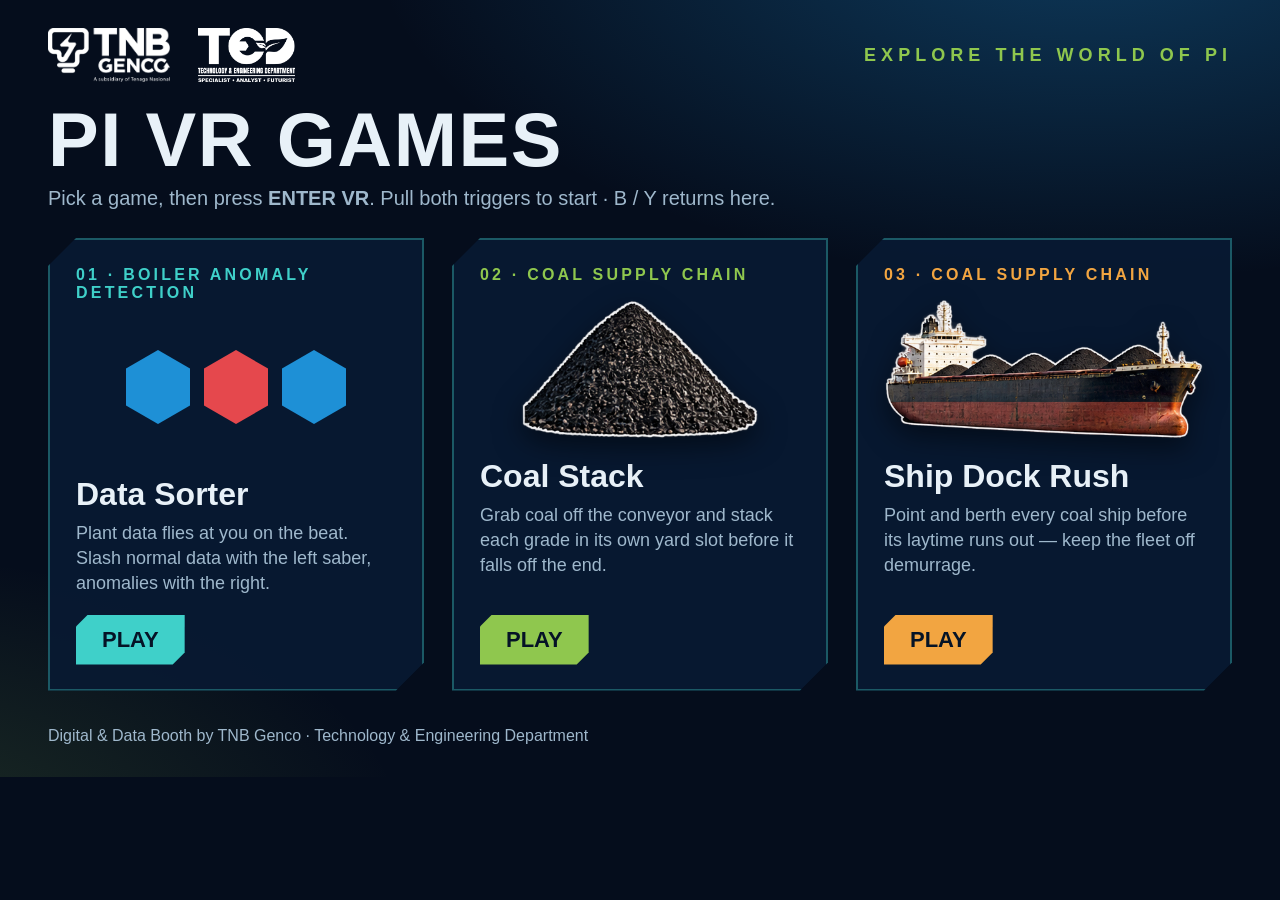
<file: index.html>
<!doctype html>
<html lang="en">
<head>
<meta charset="utf-8">
<meta name="viewport" content="width=device-width, initial-scale=1">
<title>PI VR Games — TNB Genco</title>
<meta name="theme-color" content="#050d1c">
<link rel="manifest" href="manifest.webmanifest">
<link rel="icon" href="assets/icon-192.png">
<link rel="apple-touch-icon" href="assets/apple-touch-icon.png">
<style>
  :root { --navy: #050d1c; --panel: rgba(8, 26, 50, .92); --teal: #3fd0c9; --blue: #1e90d6; --green: #8fc74e; --amber: #f2a541; --text: #e8f1f8; --muted: #9fb8cc; }
  * { box-sizing: border-box; }
  html, body { margin: 0; min-height: 100%; background: var(--navy); color: var(--text); font-family: Bahnschrift, "Segoe UI", Arial, sans-serif; }
  body { background:
      radial-gradient(1200px 600px at 85% -10%, rgba(30, 144, 214, .35), transparent 60%),
      radial-gradient(900px 500px at -10% 110%, rgba(143, 199, 78, .18), transparent 60%), var(--navy); }
  header { display: flex; align-items: center; justify-content: space-between; padding: 28px 48px 8px; gap: 16px; flex-wrap: wrap; }
  header .logos { display: flex; gap: 28px; align-items: center; }
  header img { height: 54px; }
  .kicker { color: var(--green); letter-spacing: .28em; font-weight: 700; font-size: 18px; }
  h1 { margin: 6px 48px 4px; font-size: clamp(40px, 6vw, 76px); letter-spacing: .02em; }
  .sub { margin: 0 48px 28px; color: var(--muted); font-size: 20px; }
  .grid { display: grid; grid-template-columns: repeat(auto-fit, minmax(300px, 1fr)); gap: 28px; padding: 0 48px 32px; }
  a.card { position: relative; display: flex; flex-direction: column; text-decoration: none; color: var(--text); background: var(--panel);
           border: 2px solid rgba(63, 208, 201, .35); min-height: 380px; padding: 26px 26px 24px;
           clip-path: polygon(28px 0, 100% 0, 100% calc(100% - 28px), calc(100% - 28px) 100%, 0 100%, 0 28px);
           transition: transform .15s, border-color .15s, background .15s; }
  a.card:hover, a.card:focus { transform: translateY(-4px); border-color: var(--accent); background: rgba(12, 36, 66, .96); outline: none; }
  .num { color: var(--accent); font-weight: 700; letter-spacing: .2em; font-size: 16px; }
  .art { height: 150px; display: grid; place-items: center; margin: 10px 0 14px; }
  .art img { max-height: 140px; max-width: 100%; filter: drop-shadow(0 10px 14px rgba(0, 0, 0, .5)); }
  .hexes { display: flex; gap: 14px; }
  .hexes span { width: 64px; height: 74px; clip-path: polygon(50% 0, 100% 25%, 100% 75%, 50% 100%, 0 75%, 0 25%); }
  h2 { margin: 0 0 8px; font-size: 32px; }
  p { margin: 0 0 18px; color: var(--muted); font-size: 18px; line-height: 1.4; flex: 1; font-family: "Segoe UI", Arial, sans-serif; }
  .play { align-self: flex-start; background: var(--accent); color: #051326; font-weight: 700; font-size: 22px; padding: 12px 26px;
          clip-path: polygon(12px 0, 100% 0, 100% calc(100% - 12px), calc(100% - 12px) 100%, 0 100%, 0 12px); }
  footer { padding: 4px 48px 32px; color: var(--muted); font-size: 16px; font-family: "Segoe UI", Arial, sans-serif; }
  #install { display: none; margin-left: 12px; background: transparent; color: var(--green); border: 2px solid var(--green); font: 700 16px Bahnschrift, Arial; padding: 8px 16px; cursor: pointer; }
  @media (max-width: 600px) { header, h1, .sub, .grid, footer { padding-left: 16px; padding-right: 16px; margin-left: 0; margin-right: 0; } h1 { margin: 6px 16px 4px; } .sub { margin: 0 16px 20px; } }
</style>
</head>
<body>
<header>
  <div class="logos"><img src="assets/genco_white.png" alt="TNB Genco"><img src="assets/ted_white.png" alt="Technology & Engineering Department"></div>
  <div class="kicker">EXPLORE THE WORLD OF PI <button id="install">INSTALL APP</button></div>
</header>
<h1>PI VR GAMES</h1>
<div class="sub">Pick a game, then press <b>ENTER VR</b>. Pull both triggers to start · B / Y returns here.</div>

<main class="grid">
  <a class="card" href="sorter.html" style="--accent: var(--teal)">
    <div class="num">01 · BOILER ANOMALY DETECTION</div>
    <div class="art"><div class="hexes"><span style="background:#1e90d6"></span><span style="background:#e5484d"></span><span style="background:#1e90d6"></span></div></div>
    <h2>Data Sorter</h2>
    <p>Plant data flies at you on the beat. Slash normal data with the left saber, anomalies with the right.</p>
    <span class="play">PLAY</span>
  </a>
  <a class="card" href="coal.html" style="--accent: var(--green)">
    <div class="num">02 · COAL SUPPLY CHAIN</div>
    <div class="art"><img src="assets/a_coal_pile.png" alt=""></div>
    <h2>Coal Stack</h2>
    <p>Grab coal off the conveyor and stack each grade in its own yard slot before it falls off the end.</p>
    <span class="play">PLAY</span>
  </a>
  <a class="card" href="dock.html" style="--accent: var(--amber)">
    <div class="num">03 · COAL SUPPLY CHAIN</div>
    <div class="art"><img src="assets/a_ship.png" alt=""></div>
    <h2>Ship Dock Rush</h2>
    <p>Point and berth every coal ship before its laytime runs out — keep the fleet off demurrage.</p>
    <span class="play">PLAY</span>
  </a>
</main>
<footer>Digital &amp; Data Booth by TNB Genco · Technology &amp; Engineering Department</footer>

<script>
  // installable app (PWA) + offline cache
  if ('serviceWorker' in navigator) navigator.serviceWorker.register('sw.js').catch(() => {});
  let deferred = null;
  const btn = document.getElementById('install');
  addEventListener('beforeinstallprompt', (e) => { e.preventDefault(); deferred = e; btn.style.display = 'inline-block'; });
  btn.addEventListener('click', async () => { if (!deferred) return; deferred.prompt(); await deferred.userChoice; deferred = null; btn.style.display = 'none'; });
</script>
</body>
</html>
</file>
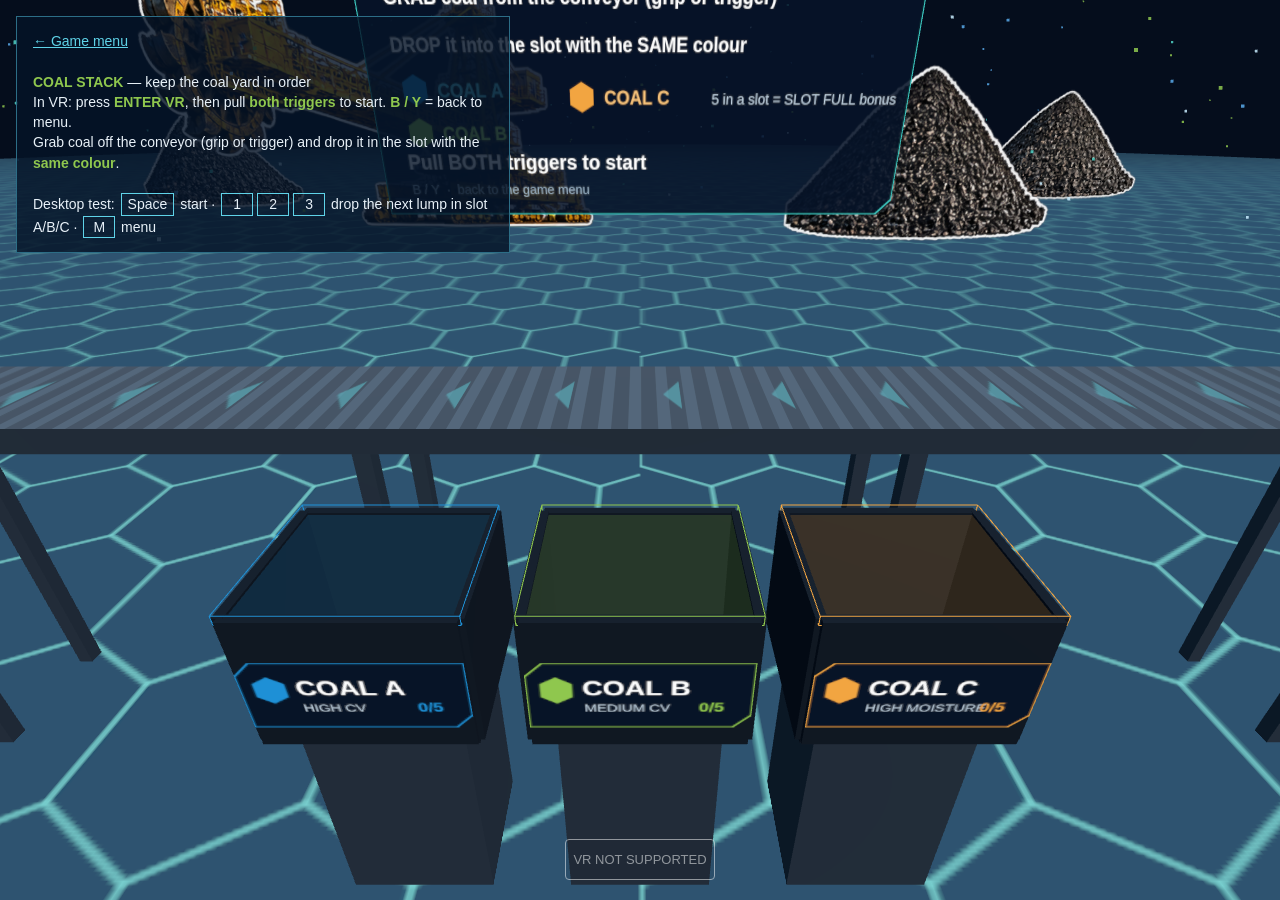
<file: coal.html>
<!doctype html>
<html lang="en">
<head>
<meta charset="utf-8">
<meta name="viewport" content="width=device-width, initial-scale=1">
<title>Coal Stack VR</title>
<link rel="stylesheet" href="game.css">
<script type="importmap">{ "imports": { "three": "./lib/three.module.js" } }</script>
</head>
<body>
<div id="help">
  <a href="index.html">← Game menu</a><br><br>
  <b>COAL STACK</b> — keep the coal yard in order<br>
  In VR: press <b>ENTER VR</b>, then pull <b>both triggers</b> to start. <b>B / Y</b> = back to menu.<br>
  Grab coal off the conveyor (grip or trigger) and drop it in the slot with the <b>same colour</b>.<br><br>
  Desktop test: <span class="k">Space</span> start · <span class="k">1</span><span class="k">2</span><span class="k">3</span> drop the next lump in slot A/B/C · <span class="k">M</span> menu
</div>
<script type="module" src="./coal.js"></script>
</body>
</html>
</file>
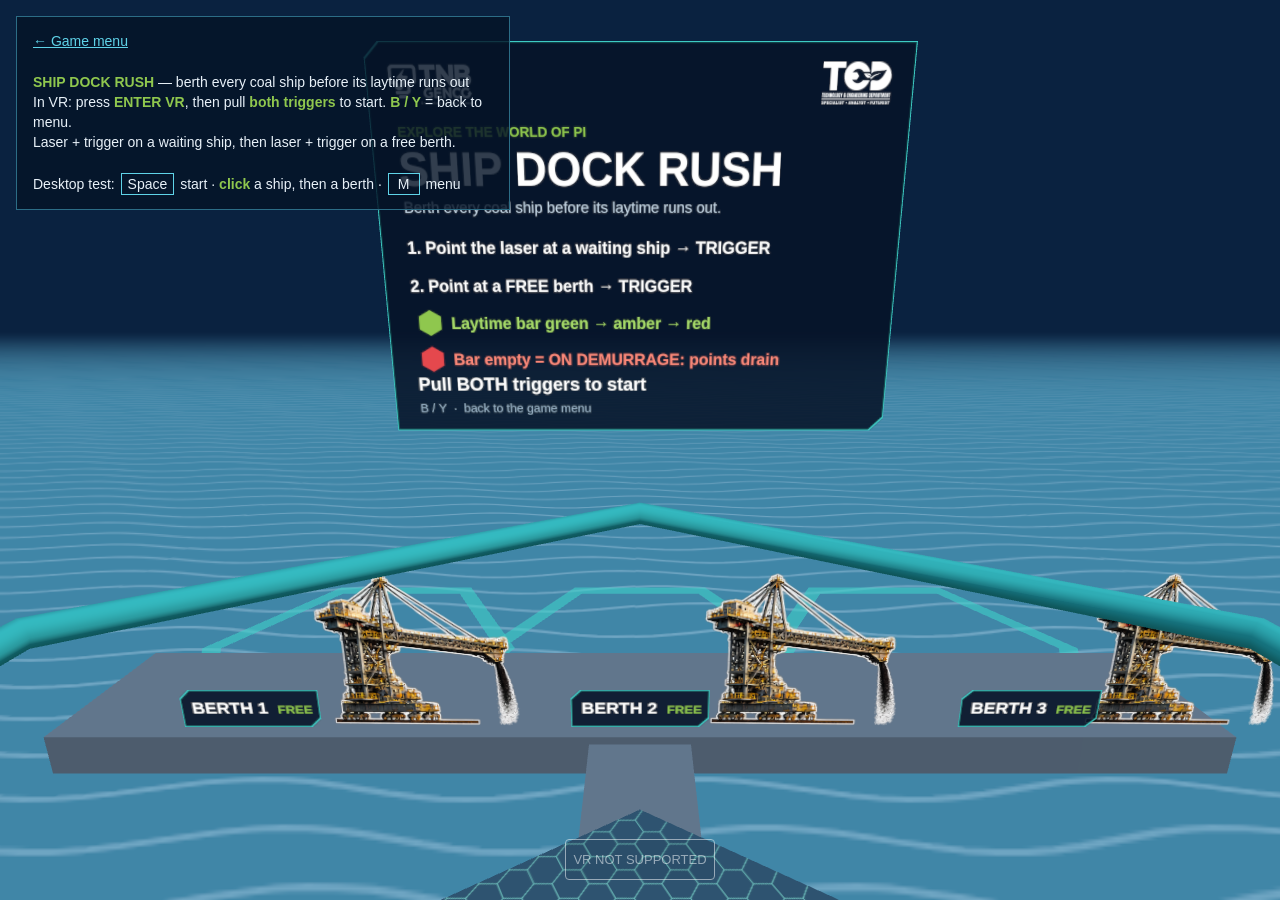
<file: dock.html>
<!doctype html>
<html lang="en">
<head>
<meta charset="utf-8">
<meta name="viewport" content="width=device-width, initial-scale=1">
<title>Ship Dock Rush VR</title>
<link rel="stylesheet" href="game.css">
<script type="importmap">{ "imports": { "three": "./lib/three.module.js" } }</script>
</head>
<body>
<div id="help">
  <a href="index.html">← Game menu</a><br><br>
  <b>SHIP DOCK RUSH</b> — berth every coal ship before its laytime runs out<br>
  In VR: press <b>ENTER VR</b>, then pull <b>both triggers</b> to start. <b>B / Y</b> = back to menu.<br>
  Laser + trigger on a waiting ship, then laser + trigger on a free berth.<br><br>
  Desktop test: <span class="k">Space</span> start · <b>click</b> a ship, then a berth · <span class="k">M</span> menu
</div>
<script type="module" src="./dock.js"></script>
</body>
</html>
</file>
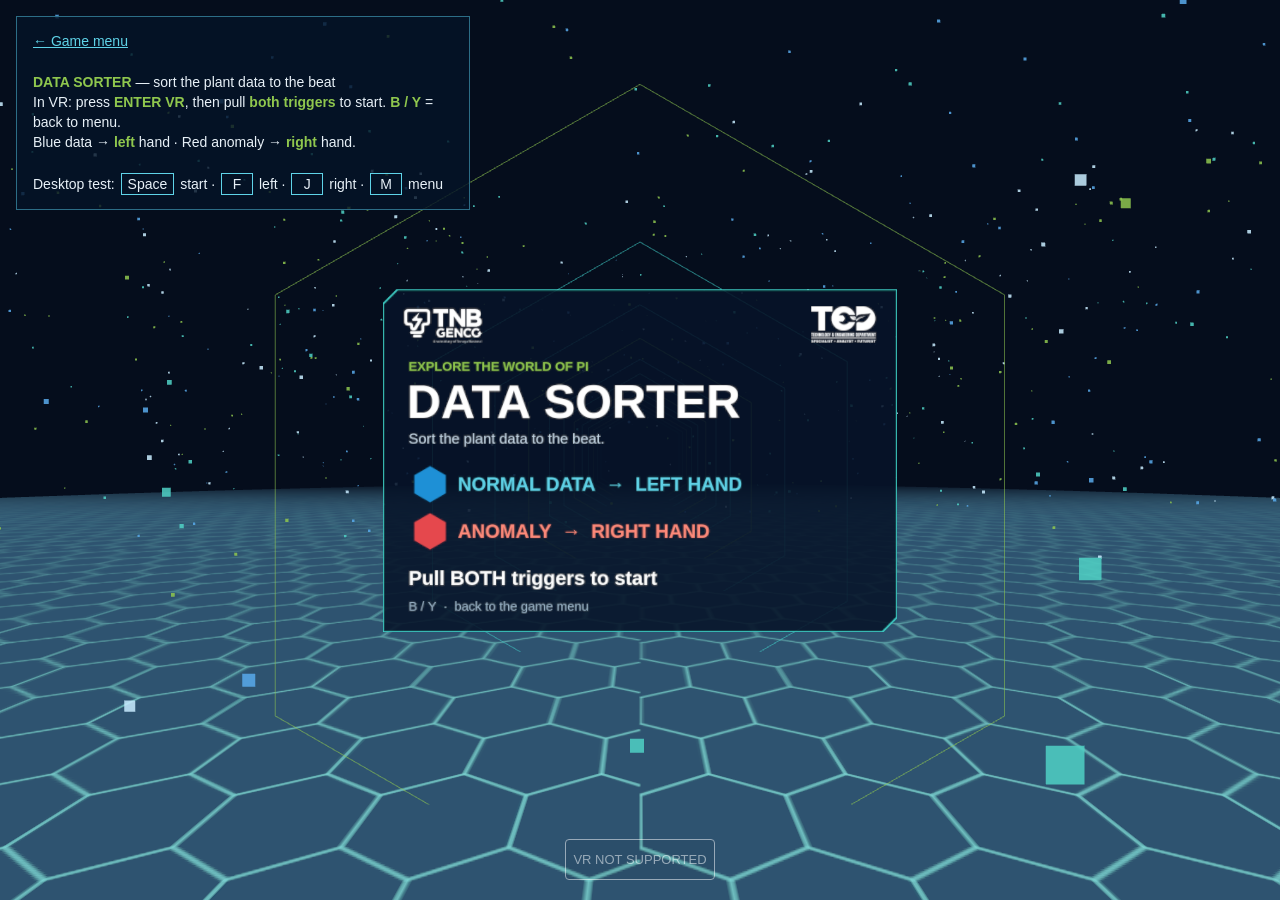
<file: sorter.html>
<!doctype html>
<html lang="en">
<head>
<meta charset="utf-8">
<meta name="viewport" content="width=device-width, initial-scale=1">
<title>Data Sorter VR</title>
<style>
  html, body { margin: 0; height: 100%; background: #050d1c; overflow: hidden; font-family: "Segoe UI", Arial, sans-serif; color: #e8f1f8; }
  #help { position: absolute; left: 16px; top: 16px; max-width: 420px; background: rgba(6, 20, 40, .82); border: 1px solid #2c6d86;
          padding: 14px 16px; font-size: 14px; line-height: 1.45; }
  #help b { color: #8fc74e; }
  #help .k { display: inline-block; min-width: 18px; padding: 0 6px; border: 1px solid #5fd3e8; text-align: center; margin: 0 2px; }
</style>
<script type="importmap">{ "imports": { "three": "./lib/three.module.js" } }</script>
</head>
<body>
<div id="help">
  <a href="index.html" style="color:#5fd3e8">← Game menu</a><br><br>
  <b>DATA SORTER</b> — sort the plant data to the beat<br>
  In VR: press <b>ENTER VR</b>, then pull <b>both triggers</b> to start. <b>B / Y</b> = back to menu.<br>
  Blue data → <b>left</b> hand · Red anomaly → <b>right</b> hand.<br><br>
  Desktop test: <span class="k">Space</span> start · <span class="k">F</span> left · <span class="k">J</span> right · <span class="k">M</span> menu
</div>
<script type="module" src="./game.js"></script>
</body>
</html>
</file>
<file: game.css>
html, body { margin: 0; height: 100%; background: #050d1c; overflow: hidden; font-family: "Segoe UI", Arial, sans-serif; color: #e8f1f8; }
#help { position: absolute; left: 16px; top: 16px; max-width: 460px; background: rgba(6, 20, 40, .82); border: 1px solid #2c6d86;
        padding: 14px 16px; font-size: 14px; line-height: 1.45; }
#help b { color: #8fc74e; }
#help a { color: #5fd3e8; }
#help .k { display: inline-block; min-width: 18px; padding: 0 6px; border: 1px solid #5fd3e8; text-align: center; margin: 0 2px; }
</file>
